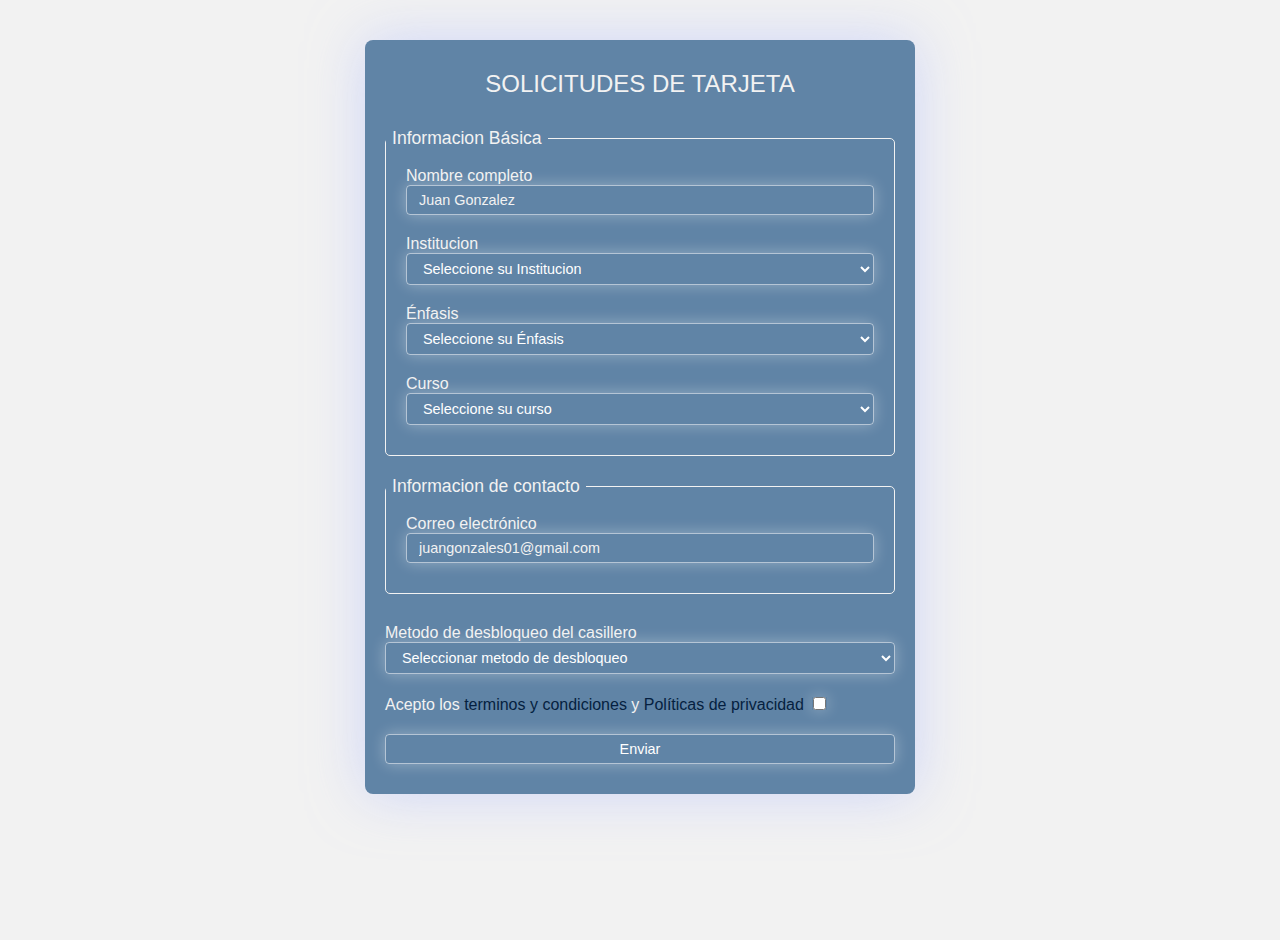
<file: FortBox_solicitud.html>
<!DOCTYPE html>
<html lang="en">
<head>
    <meta charset="UTF-8">
    <meta name="viewport" content="width=device-width, initial-scale=1.0">
    <title>Solicitud de tarjeta FortBox</title>
    <link rel="stylesheet" href="style_solicitud.css">
</head>
<body>
    <form id="contactForm">
        <h2>Solicitudes de tarjeta</h2>

        <!--Informacion Basica-->
        <fieldset>
            <legend>Informacion Básica</legend>
            <div class="form_input">
                <label for="Nombre">Nombre completo</label>
                <input type="text" placeholder="Juan Gonzalez" id="Nombre" name="nombre_completo" required>
            </div>

             <div class="form_input">
                <label> Institucion
                    <select name="institucion" required>
                        <option class="seleccionar" value="" disabled selected>Seleccione su Institucion</option>
                        <option value="Salesianito">Salesianito</option>
                    </select>
                </label>
            </div>

            <div class="form_input">
                <label> Énfasis
                    <select name="enfasis" required>
                        <option class="seleccionar" value="" disabled selected>Seleccione su Énfasis</option>
                        <option value="Informatica">Informática</option>
                        <option value="Mecatronica">Mecatrónica</option>
                        <option value="Electromecanica">Electromecánica</option>
                        <option value="Diseno_Grafico">Diseño Gráfico</option>
                    </select>
                </label>
            </div>
            <div class="form_input">
                <label> Curso
                    <select name="curso" required>
                        <option class="seleccionar" value="" disabled selected>Seleccione su curso</option>
                        <option value="Primero">Primero</option>
                        <option value="Segundo">Segundo</option>
                        <option value="Tercero">Tercero</option>
                    </select>
                </label>
            </div>  
        </fieldset>
       
        <fieldset>
            <legend>Informacion de contacto</legend>
            <div class="form_input">
                <label for="email">Correo electrónico</label>
                <input type="email" id="email" name="user_email" placeholder="juangonzales01@gmail.com" required>
            </div>
        </fieldset>        

        <div class="form_input">
            <label> Metodo de desbloqueo del casillero
                <select name="metodo_desbloqueo" required>
                    <option class="seleccionar" value="" disabled selected>Seleccionar metodo de desbloqueo</option>
                    <option value="Tarjeta">Tarjeta</option>
                    <option value="Llavero">Llavero</option>
                </select>
            </label>
        </div>
        
        <div class="form_input">
            <label>Acepto los <a href="terminos_y_condiciones.html">terminos y condiciones</a> y <a href="politicas_de_privacidad.html">Políticas de privacidad</a>
                <input required type="checkbox" class="checkbox" name="acepto">
            </label>
        </div>
        
        <div class="form_input">
            <button type="submit">Enviar</button>
        </div>
    </form>
    
    <script type="text/javascript" src="https://cdn.emailjs.com/dist/email.min.js"></script>
    <script type="text/javascript">
        (function(){
            emailjs.init('WxI8z002d8iHUM6wq'); // Reemplaza TU_USER_ID con tu User ID de EmailJS
        })();

        document.getElementById('contactForm').addEventListener('submit', function(event) {
            event.preventDefault(); // Evitar el envío del formulario por defecto

            const serviceID = 'service_59kjnmq'; // Reemplaza con tu Service ID
            const templateID = 'template_w0gvlvz'; // Reemplaza con tu Template ID

            emailjs.sendForm(serviceID, templateID, this)
                .then(() => {
                    alert('Formulario enviado correctamente');
                }, (err) => {
                    alert(JSON.stringify(err));
                });
        });
    </script>


</body>
</html>
</file>
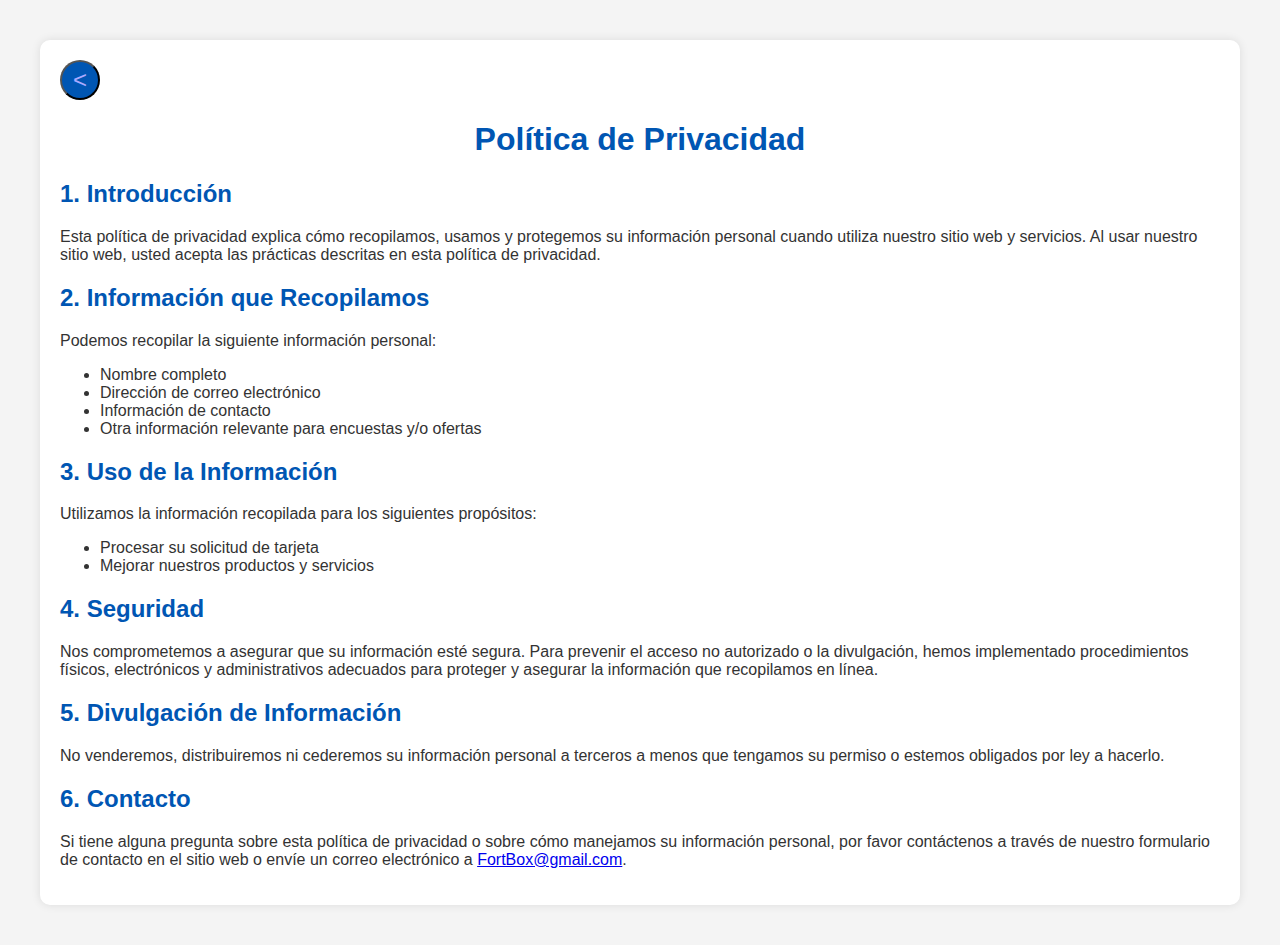
<file: politicas_de_privacidad.html>
<!DOCTYPE html>
<html lang="es">
<head>
    <meta charset="UTF-8">
    <meta name="viewport" content="width=device-width, initial-scale=1.0">
    <title>Política de Privacidad</title>
    <link rel="stylesheet" href="poli_style.css">
    <script>
        function volver() {
            window.history.back();
        }
    </script>
</head>
<body>
    <div class="privacy-container">
        <header>
            <div class="volver">
                <button onclick="volver()">&#60;</button>
            </div>
            <h1>Política de Privacidad</h1>
        </header>
        

        <h2>1. Introducción</h2>
        <p>Esta política de privacidad explica cómo recopilamos, usamos y protegemos su información personal cuando utiliza nuestro sitio web y servicios. Al usar nuestro sitio web, usted acepta las prácticas descritas en esta política de privacidad.</p>

        <h2>2. Información que Recopilamos</h2>
        <p>Podemos recopilar la siguiente información personal:</p>
        <ul>
            <li>Nombre completo</li>
            <li>Dirección de correo electrónico</li>
            <li>Información de contacto</li>
            <li>Otra información relevante para encuestas y/o ofertas</li>
        </ul>

        <h2>3. Uso de la Información</h2>
        <p>Utilizamos la información recopilada para los siguientes propósitos:</p>
        <ul>
            <li>Procesar su solicitud de tarjeta</li>
            <li>Mejorar nuestros productos y servicios</li>
        </ul>

        <h2>4. Seguridad</h2>
        <p>Nos comprometemos a asegurar que su información esté segura. Para prevenir el acceso no autorizado o la divulgación, hemos implementado procedimientos físicos, electrónicos y administrativos adecuados para proteger y asegurar la información que recopilamos en línea.</p>

        <h2>5. Divulgación de Información</h2>
        <p>No venderemos, distribuiremos ni cederemos su información personal a terceros a menos que tengamos su permiso o estemos obligados por ley a hacerlo.</p>

        <h2>6. Contacto</h2>
        <p>Si tiene alguna pregunta sobre esta política de privacidad o sobre cómo manejamos su información personal, por favor contáctenos a través de nuestro formulario de contacto en el sitio web o envíe un correo electrónico a <a href="mailto:FortBox@gmail.com">FortBox@gmail.com</a>.</p>
    </div>
</body>
</html>
</file>
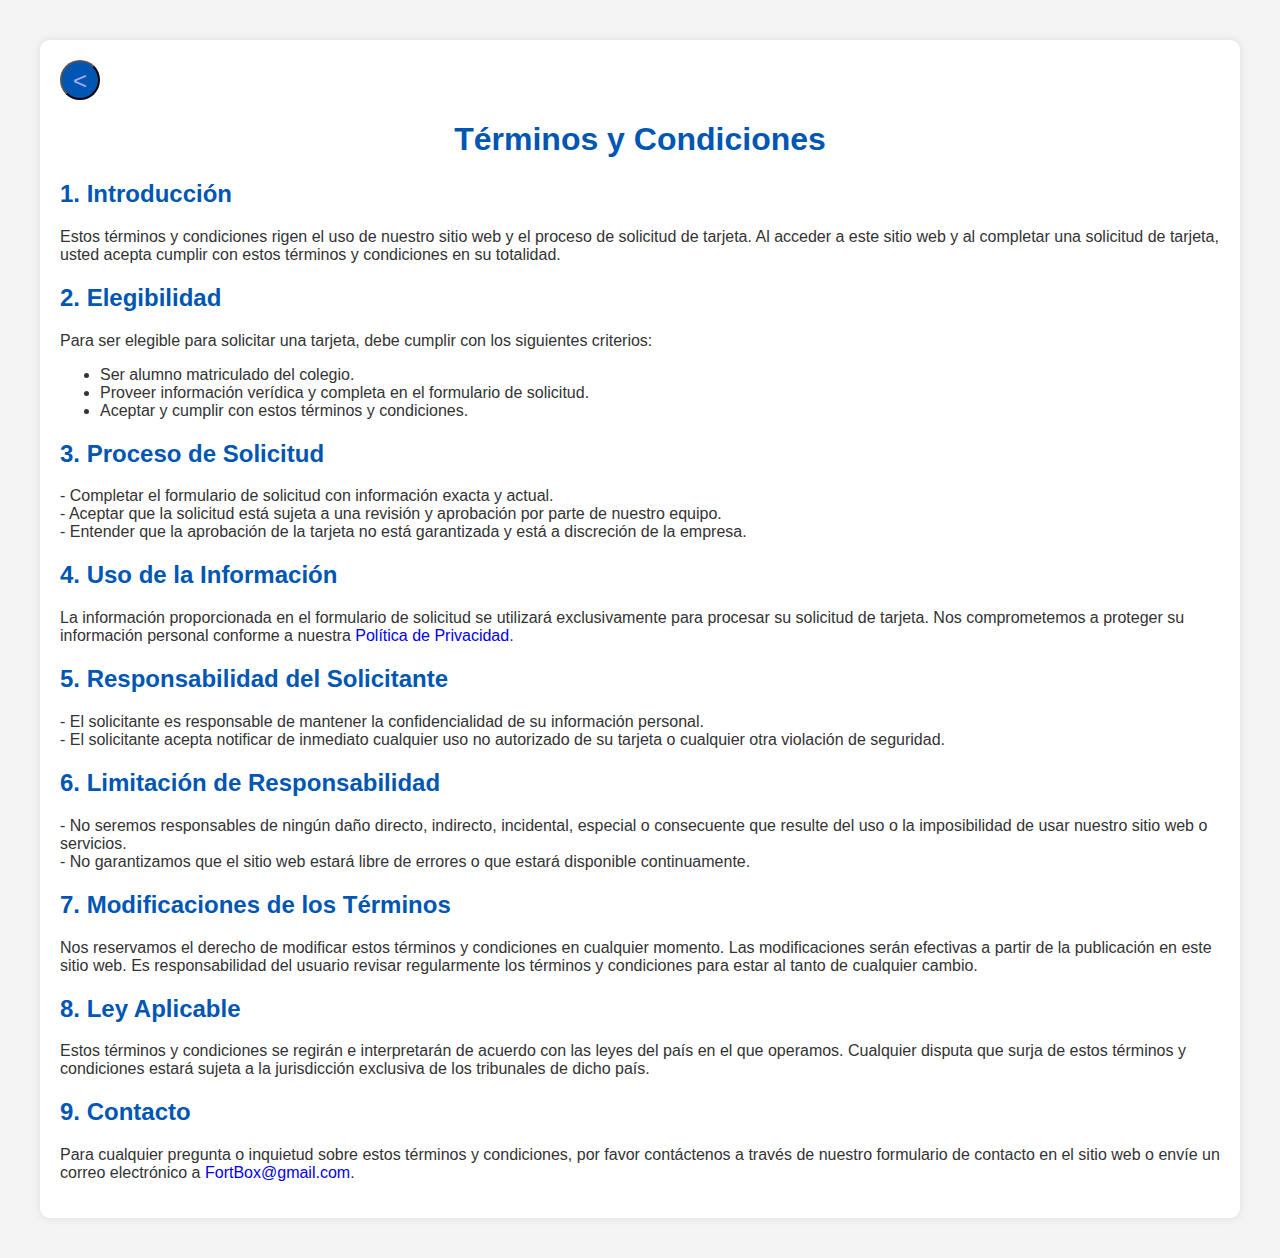
<file: terminos_y_condiciones.html>
<!DOCTYPE html>
<html lang="es">
<head>
    <meta charset="UTF-8">
    <meta name="viewport" content="width=device-width, initial-scale=1.0">
    <title>Términos y Condiciones</title>
    <link rel="stylesheet" href="term_style.css">
     <script>
        function volver() {
            window.history.back();
        }
    </script>
</head>
<body>
    <div class="terms-container">
        <header>
            <div class="volver">
                <button onclick="volver()">&#60;</button>
            </div>
            <h1>Términos y Condiciones</h1>
        </header>
        <h2>1. Introducción</h2>
        <p>Estos términos y condiciones rigen el uso de nuestro sitio web y el proceso de solicitud de tarjeta. Al acceder a este sitio web y al completar una solicitud de tarjeta, usted acepta cumplir con estos términos y condiciones en su totalidad.</p>

        <h2>2. Elegibilidad</h2>
        <p>Para ser elegible para solicitar una tarjeta, debe cumplir con los siguientes criterios:</p>
        <ul>
            <li>Ser alumno matriculado del colegio.</li>
            <li>Proveer información verídica y completa en el formulario de solicitud.</li>
            <li>Aceptar y cumplir con estos términos y condiciones.</li>
        </ul>

        <h2>3. Proceso de Solicitud</h2>
        <p>
            - Completar el formulario de solicitud con información exacta y actual.<br>
            - Aceptar que la solicitud está sujeta a una revisión y aprobación por parte de nuestro equipo.<br>
            - Entender que la aprobación de la tarjeta no está garantizada y está a discreción de la empresa.
        </p>

        <h2>4. Uso de la Información</h2>
        <p>La información proporcionada en el formulario de solicitud se utilizará exclusivamente para procesar su solicitud de tarjeta. Nos comprometemos a proteger su información personal conforme a nuestra <a href="politicas_de_privacidad.html">Política de Privacidad</a>.</p>

        <h2>5. Responsabilidad del Solicitante</h2>
        <p>
            - El solicitante es responsable de mantener la confidencialidad de su información personal.<br>
            - El solicitante acepta notificar de inmediato cualquier uso no autorizado de su tarjeta o cualquier otra violación de seguridad.
        </p>

        <h2>6. Limitación de Responsabilidad</h2>
        <p>
            - No seremos responsables de ningún daño directo, indirecto, incidental, especial o consecuente que resulte del uso o la imposibilidad de usar nuestro sitio web o servicios.<br>
            - No garantizamos que el sitio web estará libre de errores o que estará disponible continuamente.
        </p>

        <h2>7. Modificaciones de los Términos</h2>
        <p>Nos reservamos el derecho de modificar estos términos y condiciones en cualquier momento. Las modificaciones serán efectivas a partir de la publicación en este sitio web. Es responsabilidad del usuario revisar regularmente los términos y condiciones para estar al tanto de cualquier cambio.</p>

        <h2>8. Ley Aplicable</h2>
        <p>Estos términos y condiciones se regirán e interpretarán de acuerdo con las leyes del país en el que operamos. Cualquier disputa que surja de estos términos y condiciones estará sujeta a la jurisdicción exclusiva de los tribunales de dicho país.</p>

        <h2>9. Contacto</h2>
        <p>Para cualquier pregunta o inquietud sobre estos términos y condiciones, por favor contáctenos a través de nuestro formulario de contacto en el sitio web o envíe un correo electrónico a <a href="mailto:FortBox@gmail.com">FortBox@gmail.com</a>.</p>
    </div>
</body>
</html>
</file>
<file: style_solicitud.css>
:root{
    color-scheme: light;
}
body{
    margin: 0;
    font-family: sans-serif;
    color: #f2f2f2;
    background-color: #f2f2f2;
    /**background: linear-gradient(to bottom, #444, #000);**/
    background-repeat: no-repeat;
    background-size: cover; /* Ajustar tamaño del fondo para cubrir toda la pantalla */
    min-height: 100vh; /* Asegura que el body tenga al menos la altura de la ventana */
}

h2{
    text-align: center;
    margin: 0;
    margin-bottom: 10px;
    text-transform: uppercase;
    font-weight: 100;
    font-size: 1.5em;
    padding: 10px;
}

form{
    background-color: #6084A6;
    padding: 20px 0;
    max-width: 550px;
    max-height: 830px;
    margin: auto;
    box-shadow: 0 0 55px rgba(176, 188, 253, 0.541);
    margin-top: 40px;
    border-radius: 8px;
    margin-bottom: 40px;
}

.form_input{
    padding: 10px 20px;
    font-size: 1em;
}

.form_input ::placeholder{
    color: #f2f2f2;
}


button, input, textarea, select{
    width: 100%;
    box-sizing: border-box;
    padding: 6px 12px;
    border: none;
    border: 1px solid #fff8;
    box-shadow: 0 0 15px #fff5;
    background-color: transparent;
    border-radius: 4px;
    color: #fff;
    font-size: 0.90em;
    
}
option{
    background-color: #666;
    font-size: 0.80em;
}

a{
    text-decoration: none;
    font-size: 1em;
    color: #051F40;
}
    
    

textarea{
    font-family: sans-serif;
    min-width: 100%;
    resize: none;
    min-height: 100px;
    min-width: 200px;
}

lebel{
    font-size: 0.88em;
    line-height: 2;
}

.checkbox{
    width: 15px;
    height: auto;
}

fieldset{
    border-radius: 5px;
    border: 1px solid #f2f2f2;
    padding: 8px 0 20px 0;
    margin: 20px;
}

legend{
    padding: 0 6px;
    color: #f2f2f2;
    font-size: 1.1em;
}
</file>
<file: poli_style.css>
:root{
    color-scheme: light;
}

body {
    font-family: Arial, sans-serif;
    margin: 20px;
    padding: 20px;
    background-color: #f4f4f4;
    color: #333;
}
h1, h2, h3 {
    color: #0056b3;
}
h1{
    text-align: center;
}
.privacy-container {
    background: #fff;
    padding: 20px;
    border-radius: 10px;
    box-shadow: 0 0 10px rgba(0, 0, 0, 0.1);
}

.volver{
	width: 40px;
	height: 40px;	
}

.volver button{
    background-color: #0056b3;
    color: #aaf;
	width: 100%;
	height: 100%;
	border-radius: 50px;
	font-size: x-large;
}
</file>
<file: term_style.css>
:root{
    color-scheme: light;
}

body {
    font-family: Arial, sans-serif;
    margin: 20px;
    padding: 20px;
    background-color: #f4f4f4;
    color: #333;
}
h1, h2, h3 {
    color: #0056b3;
}

h1{
    text-align: center;
}

.terms-container {
    background: #fff;
    padding: 20px;
    border-radius: 10px;
    box-shadow: 0 0 10px rgba(0, 0, 0, 0.1);
}
a{
    text-decoration: none;
}

button{
    background-color: #0056b3;
    color: #fff;
    padding: 5px;
}

.volver{
	width: 40px;
	height: 40px;	
}

.volver button{
    background-color: #0056b3;
    color: #aaf;
	width: 100%;
	height: 100%;
	border-radius: 50px;
	font-size: x-large;
}
</file>
